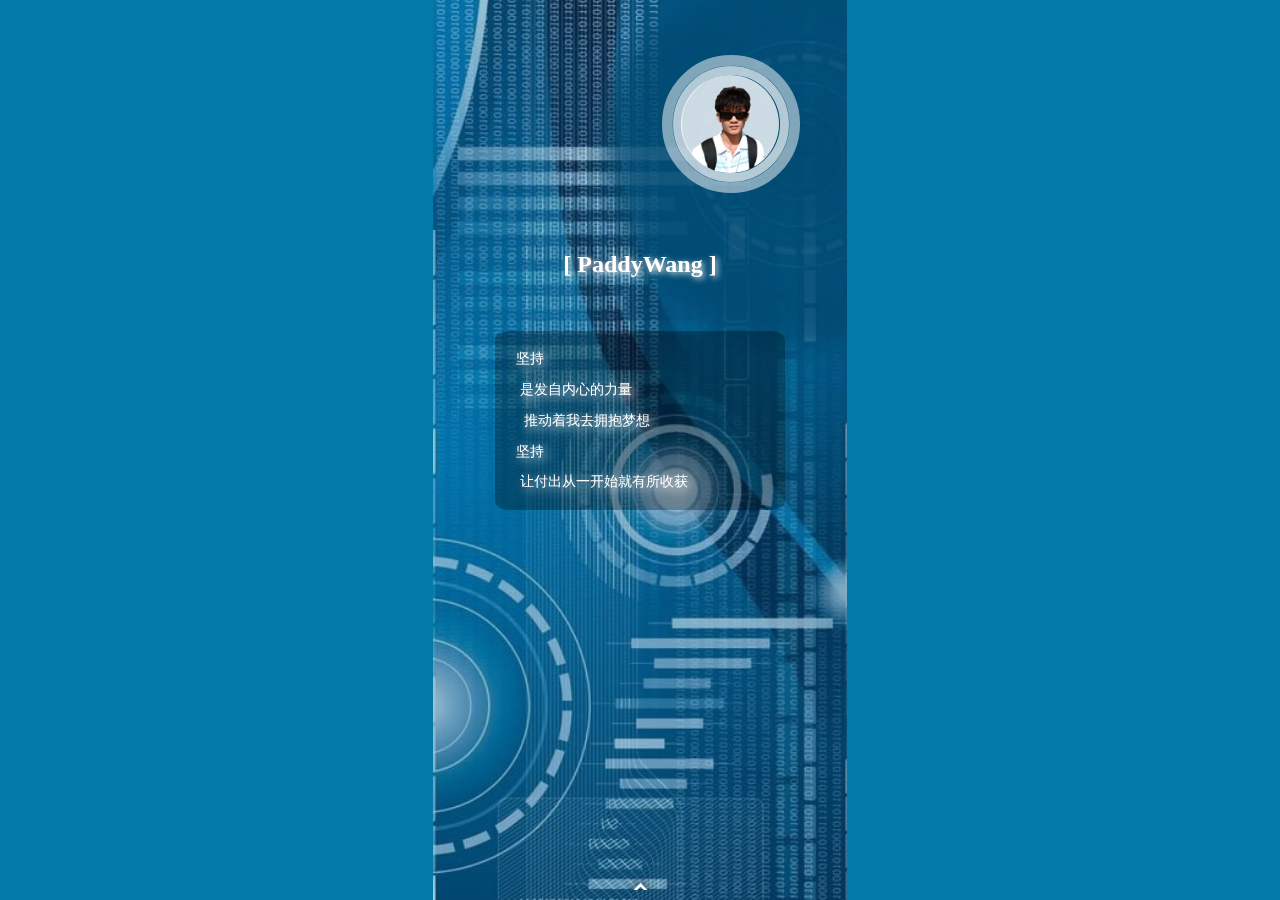
<file: index.html>
<!DOCTYPE html>
<html lang="en">
<head>
	<meta charset="UTF-8">
	<title>PaddyWang</title>
	<meta name="viewport" content="width=device-width, user-scalable=no, initial-scale=1.0">
	<link rel="stylesheet" href="./dist/css/swiper.min.css">
	<link rel="stylesheet" href="./css/index.css">
	<link rel="stylesheet" href="./fonts/iconfont/iconfont.css">
</head>
<body>
	<div class="swiper-container">
	    <div class="swiper-wrapper">
	        <div class="swiper-slide bg1">
				<div class="pic"></div>
				<h3 class="nickname">[ PaddyWang ]</h3>
				<p class="sign">
					坚持<br>
					&nbsp;是发自内心的力量<br>
					&nbsp;&nbsp;推动着我去拥抱梦想<br>
					坚持<br>
					&nbsp;让付出从一开始就有所收获
				</p>
	        </div>
	        <div class="swiper-slide bg2">
	        	<div class="wheel"></div>
				<h3 class="title2">[ 职业技能 ]</h3>
				<div class="skill">
					<span>Angular</span>
					<span>JavaScript</span>
					<span>prototype</span>
					<span>scope chain</span>
					<span>closure</span>
					<span>ES6</span>
					<span>oop</span>
					<span>jQuery</span>
					<span>Ajax</span>
					<span>Vue</span>
					<span>NodeJS</span>
					<span>npm</span>
					<span>git</span>
					<span>bower</span>
					<span>gulp</span>
					<span>webpack</span>
				</div>
	        </div>
	        <div class="swiper-slide bg3">
	        	<h3 class="title3">[ 兴趣爱好 ]</h3>
	        	<div class="global"></div>
	        	<div class="interest">
	        		<span><i class="iconfont">&#xe807;</i>运动</span>
	        		<span><i class="iconfont">&#xe60d;</i>跑步</span>
	        		<span><i class="iconfont">&#xe60b;</i>登山</span>
	        		<span><i class="iconfont">&#xe609;</i>旅行</span>
	        		<span><i class="iconfont">&#xe668;</i>拍照</span>
	        		<span><i class="iconfont">&#xe651;</i>跆拳道</span>
	        		<span><i class="iconfont">&#xe601;</i>打羽毛球</span>
	        	</div>
	        </div>
	        <div class="swiper-slide bg4">
	        	<h3 class="title4">[ 自我评价 ]</h3>
	        	<div class="evaluate">
	        		<span>把每一件小事做的更精彩</span>
	        		<span>较务实，有责任感</span>
	        		<span>态度温和，可以很好的控制自己的情绪</span>
	        		<span>考虑问题理智，比较注重细节</span>
	        		<span>懂礼貌，知感恩，注重礼仪</span>
	        		<span>不抱怨、不偷懒</span>
	        		<span>玩得起、闹得起</span>
	        		<span>赢得起、输得起</span>
	        		<span>拼得起、担得起</span>
	        	</div>
	        </div>
	        <div class="swiper-slide bg5">
	        	<h3 class="title5">[ 个人中心 ]</h3>
	        	<p class="message blog">
	        		<a href="http://paddywang.github.io/">
	        			<i>个人博客</i>
        			</a>
        			<i class="iconfont">&#xe611;</i>
	        	</p>
	        	<p class="message github">
	        		<a href="https://github.com/PaddyWang">
		        		<i>GitHub</i>
	        		</a>
	        		<i class="iconfont">&#xe66c;</i>
	        	</p>
	        	<p class="message gitbook">

	        		<a href="https://paddywang.gitbooks.io/nodejs/content/">
		        		<i>GitBook</i>
	        		</a>
	        		<i class="iconfont">&#xe833;</i>
	        	</p>
	        	<p class="message email">
	        		<i>paddywang333@163.com</i>
	        		<i class="iconfont">&#xe66e;</i>
        		</p>
	        </div>
	    </div>
	    <!-- 分页器 -->
	    <!-- <div class="swiper-pagination"></div> -->
	</div>
	<div class="arrow"><s><i>◇</i></s></div>

	<script src="./dist/js/swiper.min.js"></script>

	<script src="./js/index.js"></script>
</body>
</html>
</file>
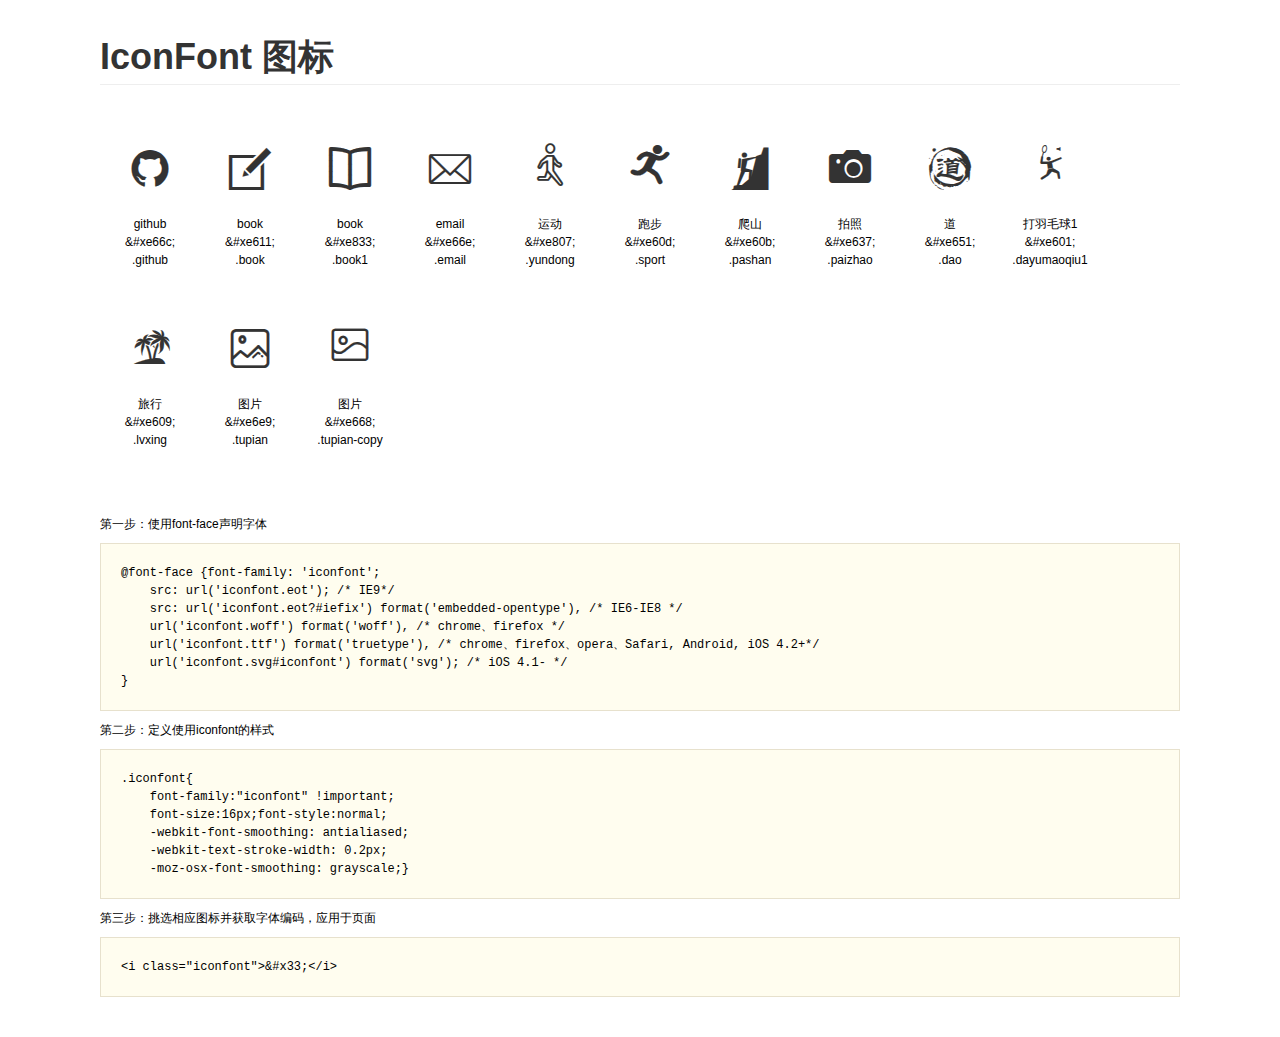
<file: fonts/iconfont/demo.html>
<!DOCTYPE html>
<html>
<head>
    <meta charset="utf-8"/>
    <title>IconFont</title>
    <link rel="stylesheet" href="demo.css">
    <link rel="stylesheet" href="iconfont.css">
</head>
<body>
    <div class="main">
        <h1>IconFont 图标</h1>
        <ul class="icon_lists clear">
            
                <li>
                <i class="icon iconfont">&#xe66c;</i>
                    <div class="name">github</div>
                    <div class="code">&amp;#xe66c;</div>
                    <div class="fontclass">.github</div>
                </li>
            
                <li>
                <i class="icon iconfont">&#xe611;</i>
                    <div class="name">book</div>
                    <div class="code">&amp;#xe611;</div>
                    <div class="fontclass">.book</div>
                </li>
            
                <li>
                <i class="icon iconfont">&#xe833;</i>
                    <div class="name">book</div>
                    <div class="code">&amp;#xe833;</div>
                    <div class="fontclass">.book1</div>
                </li>
            
                <li>
                <i class="icon iconfont">&#xe66e;</i>
                    <div class="name">email</div>
                    <div class="code">&amp;#xe66e;</div>
                    <div class="fontclass">.email</div>
                </li>
            
                <li>
                <i class="icon iconfont">&#xe807;</i>
                    <div class="name">运动</div>
                    <div class="code">&amp;#xe807;</div>
                    <div class="fontclass">.yundong</div>
                </li>
            
                <li>
                <i class="icon iconfont">&#xe60d;</i>
                    <div class="name">跑步</div>
                    <div class="code">&amp;#xe60d;</div>
                    <div class="fontclass">.sport</div>
                </li>
            
                <li>
                <i class="icon iconfont">&#xe60b;</i>
                    <div class="name">爬山</div>
                    <div class="code">&amp;#xe60b;</div>
                    <div class="fontclass">.pashan</div>
                </li>
            
                <li>
                <i class="icon iconfont">&#xe637;</i>
                    <div class="name">拍照</div>
                    <div class="code">&amp;#xe637;</div>
                    <div class="fontclass">.paizhao</div>
                </li>
            
                <li>
                <i class="icon iconfont">&#xe651;</i>
                    <div class="name">道</div>
                    <div class="code">&amp;#xe651;</div>
                    <div class="fontclass">.dao</div>
                </li>
            
                <li>
                <i class="icon iconfont">&#xe601;</i>
                    <div class="name">打羽毛球1</div>
                    <div class="code">&amp;#xe601;</div>
                    <div class="fontclass">.dayumaoqiu1</div>
                </li>
            
                <li>
                <i class="icon iconfont">&#xe609;</i>
                    <div class="name">旅行</div>
                    <div class="code">&amp;#xe609;</div>
                    <div class="fontclass">.lvxing</div>
                </li>
            
                <li>
                <i class="icon iconfont">&#xe6e9;</i>
                    <div class="name">图片</div>
                    <div class="code">&amp;#xe6e9;</div>
                    <div class="fontclass">.tupian</div>
                </li>
            
                <li>
                <i class="icon iconfont">&#xe668;</i>
                    <div class="name">图片</div>
                    <div class="code">&amp;#xe668;</div>
                    <div class="fontclass">.tupian-copy</div>
                </li>
            
        </ul>


        <div class="helps">
            第一步：使用font-face声明字体
            <pre>
@font-face {font-family: 'iconfont';
    src: url('iconfont.eot'); /* IE9*/
    src: url('iconfont.eot?#iefix') format('embedded-opentype'), /* IE6-IE8 */
    url('iconfont.woff') format('woff'), /* chrome、firefox */
    url('iconfont.ttf') format('truetype'), /* chrome、firefox、opera、Safari, Android, iOS 4.2+*/
    url('iconfont.svg#iconfont') format('svg'); /* iOS 4.1- */
}
</pre>
第二步：定义使用iconfont的样式
            <pre>
.iconfont{
    font-family:"iconfont" !important;
    font-size:16px;font-style:normal;
    -webkit-font-smoothing: antialiased;
    -webkit-text-stroke-width: 0.2px;
    -moz-osx-font-smoothing: grayscale;}
</pre>
第三步：挑选相应图标并获取字体编码，应用于页面
<pre>
&lt;i class="iconfont"&gt;&amp;#x33;&lt;/i&gt;
</pre>
        </div>

    </div>
</body>
</html>
</file>
<file: css/index.css>
/* base */
body, div, p, span, img, i, h3 {
	margin: 0;
	padding: 0;
}
html {
	font-size: 14px;
}
body, html {
	width: 100%;
	height: 100%;
	background-color: #037AA7;
	/*font-size: 14px;*/
	color: #fff;
	font-family: 'Helvetica';
}
.swiper-container {
	max-width: 414px;
}
.swiper-container {
	width: 100%;
	height: 100%;
}
/* 引导箭头 */
.arrow {
	position: fixed;
	width: 30px;
	height: 25px;
	bottom: 0;
	left: 50%;
	margin-left: -15px;
	z-index: 10;
	animation: loop 1.5s infinite ease-in-out;
	-webkit-animation: loop 1.5s infinite ease-in-out;
}
.arrow > s {
	position: absolute;
	width: 30px;
    height: 15px;
    overflow: hidden;
}
.arrow > s > i {
	position: absolute;
	width: 30px;
	height: 30px;
	font-size: 30px;
	font-style: normal;
	text-align: center;
    line-height: 36px;
    font-weight: bolder;
    /*text-indent: -2px;*/
	left: 0;
	top: 0;
	text-shadow: 0 0 9px #000;
}
h3[class^=title] {
	font-weight: 400;
	font-size: 1.6rem;
	text-shadow: 3px 3px 7px #fff;
}
/* 当前活动页面 */
.swiper-slide-active {

}
/* 场景1 主页 */
.bg1 {
	background: url('../imgs/bg1.jpg') no-repeat;
	background-size: cover;
}
.bg1 > .pic {
	width: 7rem;
	height: 7rem;
	border-radius: 50%;
	position: relative;
	margin-top: 18%;
	margin-left: 60%;
	background: url('../imgs/me.png') no-repeat center 0.8rem;
	background-size: contain;
	background-color: rgba(255, 255, 255, 0.8);
}
.bg1 > .pic::after,
.bg1 > .pic::before {
	content: '';
	width: 100%;
	height: 100%;
	position: absolute;
	border: 0.7rem solid rgba(255, 255, 255, 0.7);
	border-radius: 50%;
	top: -9%;
	left: -9%;
	animation: breathe 2.5s linear infinite;
	-webkit-animation: breathe 2.5s linear infinite;
}
.bg1 > .pic::after {
	border-color: rgba(255, 255, 255, 0.5);
	transform: scale(1.19);
	animation: breathe 2.5s linear infinite 1.25s;
	-webkit-animation: breathe 2.5s linear infinite 1.25s;
}
.bg1 > .nickname {
	margin-top: 18%;
	text-align: center;
	font: 700 24px/34px 'mircorsoft yahei';
	text-shadow: 2px 2px 6px #fff;
}
.bg1 > .sign {
	margin-top: 12%;
	margin-left: 15%;
	line-height: 2.2rem;
	color: #fff;
	text-shadow: 3px 3px 11px #fff;
	transform: translateX(-150%);
	-webkit-transform: translateX(-150%);
	transition: all 1s;
	-webkit-transition: all 1s;
	background-color: rgba(0, 0, 0, 0.3);
	width: 60%;
	padding: 3% 5% 3% 5%;
	border-radius: 5%;
}
.swiper-slide-active > .nickname {
	animation: nickname 1s ease-in-out;
	-webkit-animation: nickname 1s ease-in-out;
}
.swiper-slide-active > .sign {
	transform: translateX(0);
	-webkit-transform: translateX(0);
}

/* 场景2 职业技能 */
.bg2 {
	background: url('../imgs/bg2.jpg') no-repeat;
	background-size: cover;
}
.bg2 > .wheel {
	position: absolute;
	top: 9%;
	left: 0;
	width: 5rem;
	height: 5rem;
	background: url('../imgs/wheel.png') no-repeat center;
	background-size: contain;
	transform: translateX(500px);
	-webkit-transform: translateX(500px);
}
.swiper-slide-active > .wheel {
	animation: wheel 2s linear;
	-webkit-animation: wheel 2s linear;
}
.bg2 > .title2 {
	margin-top: 18%;
	transform: translateX(500px);
	-webkit-transform: translateX(500px);
	transition: all 2.2s linear;
	-webkit-transition: all 2.2s linear;
}
.swiper-slide-active > .title2 {
	transform: translateX(20px);
	-webkit-transform: translateX(20px);
}
.bg2 > .skill {
	padding-top: 8%;
	transform: translateX(-500px);
	-webkit-transform: translateX(-500px);
}
.bg2 > .skill > span {
	display: inline-block;
	font-size: 0.8rem;
	padding: 3% 4.3%;
	margin: 3% 0 0 5%;
	background-color: rgba(0, 0, 0, 0.3);
	box-shadow: 3px 3px 6px rgba(255, 255, 255, 0.3);
}
.swiper-slide-active > .skill {
	transform: translateX(0);
	-webkit-transform: translateX(0);
	transition: all 2s;
	-webkit-transition: all 2s;
}
/* 场景3 兴趣爱好 */
.bg3 {
	background: url('../imgs/bg3.jpg') no-repeat;
	background-size: cover;
}
.bg3 > .title3 {
	margin-top: 5%;
	margin-left: 50%;
	transform: translateX(-300px);
	-webkit-transform: translateX(-300px);
}
.swiper-slide-active > .title3 {
	transform: translateX(0);
	-webkit-transform: translateX(0);
	transition: all 1.5s;
	-webkit-transition: all 1.5s;
}
.bg3 > .global {
	width: 48.4%;
	height: 27.2%;
	position: absolute;
	bottom: 11.9%;
	right: 8%;
	background: url('../imgs/global.png') no-repeat center;
	/*background-size: cover;*/
	background-size: contain;
	animation: global 5s infinite linear;
	-webkit-animation: global 5s infinite linear;
}
.bg3 > .interest {
	position: relative;
	height: 100%;
}
.bg3 > .interest > span {
	position: absolute;
}
.bg3 > .interest > span > i {
	font-size: 3.6rem;
	text-shadow: 2px 2px 9px #fff;
}
.bg3 > .interest > span:nth-child(1) {
	top: 8%;
	left: 8%;
	transform: translateX(-300px);
	-webkit-transform: translateX(-300px);
}
.bg3 > .interest > span:nth-child(2) {
	top: 18%;
	left: 39%;
	transform: translateX(300px);
	-webkit-transform: translateX(300px);
}
.bg3 > .interest > span:nth-child(3) {
	top: 10%;
	left: 70%;
	transform: translateX(300px);
	-webkit-transform: translateX(300px);
}
.bg3 > .interest > span:nth-child(4) {
	top: 28%;
	left: 8%;
	transform: translateX(-300px);
	-webkit-transform: translateX(-300px);
}
.bg3 > .interest > span:nth-child(5) {
	top: 30%;
	left: 46%;
	transform: translateX(300px);
	-webkit-transform: translateX(300px);
}
.bg3 > .interest > span:nth-child(6) {
	top: 42%;
	left: 6%;
	transform: translateX(-300px);
	-webkit-transform: translateX(-300px);
}
.bg3 > .interest > span:nth-child(7) {
	top: 64%;
	left: 2%;
	transform: translateX(-300px);
	-webkit-transform: translateX(-300px);
}
.swiper-slide-active > .interest > span:nth-child(1) {
	transform: translateX(0);
	-webkit-transform: translateX(0);
	transition: all 1.2s;
	-webkit-transition: all 1.2s;
}
.swiper-slide-active > .interest > span:nth-child(2) {
	transform: translateX(0);
	-webkit-transform: translateX(0);
	transition: all 1.2s 0.3s;
	-webkit-transition: all 1.2s 0.3s;
}
.swiper-slide-active > .interest > span:nth-child(3) {
	transform: translateX(0);
	-webkit-transform: translateX(0);
	transition: all 1.2s 0.3s;
	-webkit-transition: all 1.2s 0.3s;
}
.swiper-slide-active > .interest > span:nth-child(4) {
	transform: translateX(0);
	-webkit-transform: translateX(0);
	transition: all 1.2s 0.4s;
	-webkit-transition: all 1.2s 0.4s;
}
.swiper-slide-active > .interest > span:nth-child(5) {
	transform: translateX(0);
	-webkit-transform: translateX(0);
	transition: all 1.2s 0.4s;
	-webkit-transition: all 1.2s 0.4s;
}
.swiper-slide-active > .interest > span:nth-child(6) {
	transform: translateX(0);
	-webkit-transform: translateX(0);
	transition: all 1.2s 0.5s;
	-webkit-transition: all 1.2s 0.5s;
}
.swiper-slide-active > .interest > span:nth-child(7) {
	transform: translateX(0);
	-webkit-transform: translateX(0);
	transition: all 1.2s 0.5s;
	-webkit-transition: all 1.2s 0.5s;
}
/* 场景4 自我评价 */
.bg4 {
	background: url('../imgs/bg4.jpg');
	background-size: cover;
}
.bg4 > .title4 {
	/* 文本竖排 */
	writing-mode: tb-rl;
	/* 字符之间的间距 */
	letter-spacing: 0.3rem;
	position: absolute;
	top: 8%;
	right: 14%;
	transform: translateX(-500px);
	-webkit-transform: translateX(-500px);
}
.swiper-slide-active > .title4 {
	transform: translateX(0);
	-webkit-transform: translateX(0);
	transition: all 1.5s cubic-bezier(0.68,-0.55, 0.39, 1.58);
	-webkit-transition: all 1.5s cubic-bezier(0.68,-0.55, 0.39, 1.58);
}
.bg4 > .evaluate {
	margin-top: 35%;
	margin-left: 5%;
}
.bg4 > .evaluate > span {
	display: inline-block;
	background-color: rgba(0, 0, 0, 0.3);
	padding: 3% 4.5%;
	margin-top: 5%;
	margin-right: 7%;
	border-radius: 0 12% 0 12%;
}
.bg4 > .evaluate > span:nth-child(1) {
	transform: translateX(-300px);
	-webkit-transform: translateX(-300px);
}
.swiper-slide-active > .evaluate > span:nth-child(1) {
	transform: translateX(0);
	-webkit-transform: translateX(0);
	transition: all 1.2s;
	-webkit-transition: all 1.2s;
}
.bg4 > .evaluate > span:nth-child(2) {
	transform: translateX(-300px);
	-webkit-transform: translateX(-300px);
}
.swiper-slide-active > .evaluate > span:nth-child(2) {
	transform: translateX(0);
	-webkit-transform: translateX(0);
	transition: all 1.2s 0.2s;
	-webkit-transition: all 1.2s 0.2s;
}
.bg4 > .evaluate > span:nth-child(3) {
	transform: translateX(-300px);
	-webkit-transform: translateX(-300px);
}
.swiper-slide-active > .evaluate > span:nth-child(3) {
	transform: translateX(0);
	-webkit-transform: translateX(0);
	transition: all 1.2s 0.5s;
	-webkit-transition: all 1.2s 0.5s;
}
.bg4 > .evaluate > span:nth-child(4) {
	transform: translateX(-300px);
	-webkit-transform: translateX(-300px);
}
.swiper-slide-active > .evaluate > span:nth-child(4) {
	transform: translateX(0);
	-webkit-transform: translateX(0);
	transition: all 1.2s 0.8s;
	-webkit-transition: all 1.2s 0.8s;
}
.bg4 > .evaluate > span:nth-child(5) {
	transform: translateX(-350px);
	-webkit-transform: translateX(-350px);
}
.swiper-slide-active > .evaluate > span:nth-child(5) {
	transform: translateX(0);
	-webkit-transform: translateX(0);
	transition: all 1.2s 0.9s;
	-webkit-transition: all 1.2s 0.9s;
}
.bg4 > .evaluate > span:nth-child(6) {
	transform: translateX(-350px);
	-webkit-transform: translateX(-350px);
}
.swiper-slide-active > .evaluate > span:nth-child(6) {
	transform: translateX(0);
	-webkit-transform: translateX(0);
	transition: all 1.2s 1s;
	-webkit-transition: all 1.2s 1s;
}
.bg4 > .evaluate > span:nth-child(7) {
	transform: translateX(-300px);
	-webkit-transform: translateX(-300px);
}
.swiper-slide-active > .evaluate > span:nth-child(7) {
	transform: translateX(0);
	-webkit-transform: translateX(0);
	transition: all 1.2s 1.1s;
	-webkit-transition: all 1.2s 1.1s;
}
.bg4 > .evaluate > span:nth-child(8) {
	transform: translateX(-300px);
	-webkit-transform: translateX(-300px);
}
.swiper-slide-active > .evaluate > span:nth-child(8) {
	transform: translateX(0);
	-webkit-transform: translateX(0);
	transition: all 1.2s 1.2s;
	-webkit-transition: all 1.2s 1.2s;
}
.bg4 > .evaluate > span:nth-child(9) {
	transform: translateX(-300px);
	-webkit-transform: translateX(-300px);
}
.swiper-slide-active > .evaluate > span:nth-child(9) {
	transform: translateX(0);
	-webkit-transform: translateX(0);
	transition: all 1.2s 1.3s;
	-webkit-transition: all 1.2s 1.3s;
}
/* 场景5 个人中心 */
.bg5 {
	background: url('../imgs/bg5.jpg') no-repeat;
	background-size: cover;
}
.bg5 > .title5 {
	/* 文本竖排 */
	writing-mode: tb-rl;
	/* 字符之间的间距 */
	letter-spacing: 0.3rem;
	position: absolute;
	top: 8%;
	left: 14%;
	transform: translateY(300px);
	-webkit-transform: translateY(300px);
}
.swiper-slide-active > .title5 {
	transform: translateY(0);
	-webkit-transform: translateY(0);
	transition: all 1s;
	-webkit-transition: all 1s;
}
.bg5 > .message {
	height: 3rem;
	position: relative;
	padding: 54px;
	font-size: 1.2rem;
}
.bg5 > .message > a {
	display: block;
	text-decoration: none;
	color: skyblue;
	text-shadow: 3px 3px 9px #fff;
}
.bg5 > .message i {
	position: relative;
	float: left;
	background-color: rgba(0, 0, 0, 0.4);
	padding: 10px;
}
.bg5 > .message i::before {
	content: '';
	position: absolute;
	top: 10px;
	left: -20px;
	width: 0;
	height: 0;
	border: 10px solid transparent;
	border-right: 10px solid rgba(0, 0, 0, 0.4);
}
.bg5 > .blog i::before,
.bg5 > .gitbook i::before {
	/* left 初始化 */
	left: initial;
	right: -20px;
	border: 10px solid transparent;
	border-left: 10px solid rgba(0, 0, 0, 0.4);
}
.bg5 > .blog {
	top: 20%;
	transform: translateY(300px);
	-webkit-transform: translateY(300px);
}
.bg5 > .message > .iconfont {
	position: absolute;
	top: 3.8rem;
	right: 6px;
	font-size: 2.2rem;
	color: lavender;
	background-color: transparent;
	text-shadow: 0 0 9px #fff;
	padding: 0;
}
.bg5 > .message > .iconfont::before {
	border: none;
}
.bg5 .github > .iconfont,
.bg5 .email > .iconfont {
	left: 6px;
}
.bg5 > .blog i,
.bg5 > .gitbook i {
	float: right;
}
.bg5 > .gitbook {
	top: 0%;
	transform: translateY(300px);
	-webkit-transform: translateY(300px);
}
.bg5 > .github {
	top: 9%;
	transform: translateY(300px);
	-webkit-transform: translateY(300px);
}
.bg5 > .email {
	top: -5%;
	transform: translateY(300px);
	-webkit-transform: translateY(300px);
}
.swiper-slide-active > .blog {
	transform: translateY(0);
	-webkit-transform: translateY(0);
	transition: all 1.2s;
	-webkit-transition: all 1.2s;
}
.swiper-slide-active > .gitbook {
	transform: translateY(0);
	-webkit-transform: translateY(0);
	transition: all 1.2s 0.1s;
	-webkit-transition: all 1.2s 0.1s;
}
.swiper-slide-active > .github {
	transform: translateY(0);
	-webkit-transform: translateY(0);
	transition: all 1.2s 0.2s;
	-webkit-transition: all 1.2s 0.2s;
}
.swiper-slide-active > .email {
	transform: translateY(0);
	-webkit-transform: translateY(0);
	transition: all 1.2s 0.3s;
	-webkit-transition: all 1.2s 0.3s;
}

@keyframes loop {
	0% {
		bottom: 15px;
		opacity: 0;
	}
	50% {
		bottom: 20px;
		opacity: 1;
	}
	100% {
		bottom: 25px;
		opacity: 0;
	}
}
@-webkit-keyframes loop {
	0% {
		bottom: 15px;
		opacity: 0;
	}
	50% {
		bottom: 20px;
		opacity: 1;
	}
	100% {
		bottom: 25px;
		opacity: 0;
	}
}
@keyframes breathe {
	0% {
		opacity: 1;
	}
	30% {
		opacity: 0.6;
	}
	50% {
		opacity: 0.5;
	}
	80% {
		opacity: 0.8;
	}
	100% {
		opacity: 1;
	}
}
@-webkit-keyframes breathe {
	0% {
		opacity: 1;
	}
	30% {
		opacity: 0.6;
	}
	50% {
		opacity: 0.5;
	}
	80% {
		opacity: 0.8;
	}
	100% {
		opacity: 1;
	}
}
@keyframes nickname {
	0% {
		transform: translateX(300px);
	}
	80% {
		transform: translateX(-30px);
	}
	100%{
		transform: translateX(0);
	}
}
@-webkit-keyframes nickname {
	0% {
		transform: translateX(300px);
	}
	80% {
		transform: translateX(-30px);
	}
	100%{
		transform: translateX(0);
	}
}
@keyframes wheel {
	0% {
		transform: translateX(300px) rotate(0deg);
	}
	100% {
		transform: translateX(-70px) rotate(-360deg);
	}
}
@-webkit-keyframes wheel {
	0% {
		transform: translateX(300px) rotate(0deg);
	}
	100% {
		transform: translateX(-70px) rotate(-360deg);
	}
}
@keyframes global {
	form {
		transform: rotate(0deg);
	}
	to {
		transform: rotate(360deg);
	}
}
@-webkit-keyframes global {
	form {
		transform: rotate(0deg);
	}
	to {
		transform: rotate(360deg);
	}
}
</file>
<file: fonts/iconfont/iconfont.css>
@font-face {font-family: "iconfont";
  src: url('iconfont.eot?t=1464538124'); /* IE9*/
  src: url('iconfont.eot?t=1464538124#iefix') format('embedded-opentype'), /* IE6-IE8 */
  url('iconfont.woff?t=1464538124') format('woff'), /* chrome, firefox */
  url('iconfont.ttf?t=1464538124') format('truetype'), /* chrome, firefox, opera, Safari, Android, iOS 4.2+*/
  url('iconfont.svg?t=1464538124#iconfont') format('svg'); /* iOS 4.1- */
}

.iconfont {
  font-family:"iconfont" !important;
  font-size:16px;
  font-style:normal;
  -webkit-font-smoothing: antialiased;
  -webkit-text-stroke-width: 0.2px;
  -moz-osx-font-smoothing: grayscale;
}
.icon-github:before { content: "\e66c"; }
.icon-book:before { content: "\e611"; }
.icon-book1:before { content: "\e833"; }
.icon-email:before { content: "\e66e"; }
.icon-yundong:before { content: "\e807"; }
.icon-sport:before { content: "\e60d"; }
.icon-pashan:before { content: "\e60b"; }
.icon-paizhao:before { content: "\e637"; }
.icon-dao:before { content: "\e651"; }
.icon-dayumaoqiu1:before { content: "\e601"; }
.icon-lvxing:before { content: "\e609"; }
.icon-tupian:before { content: "\e6e9"; }
.icon-tupian-copy:before { content: "\e668"; }
</file>
<file: fonts/iconfont/demo.css>
*{margin: 0;padding: 0;list-style: none;}
/*
KISSY CSS Reset
理念：1. reset 的目的不是清除浏览器的默认样式，这仅是部分工作。清除和重置是紧密不可分的。
2. reset 的目的不是让默认样式在所有浏览器下一致，而是减少默认样式有可能带来的问题。
3. reset 期望提供一套普适通用的基础样式。但没有银弹，推荐根据具体需求，裁剪和修改后再使用。
特色：1. 适应中文；2. 基于最新主流浏览器。
维护：玉伯<lifesinger@gmail.com>, 正淳<ragecarrier@gmail.com>
 */

/** 清除内外边距 **/
body, h1, h2, h3, h4, h5, h6, hr, p, blockquote, /* structural elements 结构元素 */
dl, dt, dd, ul, ol, li, /* list elements 列表元素 */
pre, /* text formatting elements 文本格式元素 */
form, fieldset, legend, button, input, textarea, /* form elements 表单元素 */
th, td /* table elements 表格元素 */ {
  margin: 0;
  padding: 0;
}

/** 设置默认字体 **/
body,
button, input, select, textarea /* for ie */ {
  font: 12px/1.5 tahoma, arial, \5b8b\4f53, sans-serif;
}
h1, h2, h3, h4, h5, h6 { font-size: 100%; }
address, cite, dfn, em, var { font-style: normal; } /* 将斜体扶正 */
code, kbd, pre, samp { font-family: courier new, courier, monospace; } /* 统一等宽字体 */
small { font-size: 12px; } /* 小于 12px 的中文很难阅读，让 small 正常化 */

/** 重置列表元素 **/
ul, ol { list-style: none; }

/** 重置文本格式元素 **/
a { text-decoration: none; }
a:hover { text-decoration: underline; }


/** 重置表单元素 **/
legend { color: #000; } /* for ie6 */
fieldset, img { border: 0; } /* img 搭车：让链接里的 img 无边框 */
button, input, select, textarea { font-size: 100%; } /* 使得表单元素在 ie 下能继承字体大小 */
/* 注：optgroup 无法扶正 */

/** 重置表格元素 **/
table { border-collapse: collapse; border-spacing: 0; }

/* 清除浮动 */
.ks-clear:after, .clear:after {
  content: '\20';
  display: block;
  height: 0;
  clear: both;
}
.ks-clear, .clear {
  *zoom: 1;
}

.main {padding: 30px 100px;}
.main h1{font-size:36px; color:#333; text-align:left;margin-bottom:30px; border-bottom: 1px solid #eee;}

.helps{margin-top:40px;}
.helps pre{
  padding:20px;
  margin:10px 0;
  border:solid 1px #e7e1cd;
  background-color: #fffdef;
  overflow: auto;
}

.icon_lists li{
  float:left;
  width: 100px;
  height:180px;
  text-align: center;
}
.icon_lists .icon{
  font-size: 42px;
  line-height: 100px;
  margin: 10px 0;
  color:#333;
  -webkit-transition: font-size 0.25s ease-out 0s;
  -moz-transition: font-size 0.25s ease-out 0s;
  transition: font-size 0.25s ease-out 0s;

}
.icon_lists .icon:hover{
  font-size: 100px;
}
</file>
